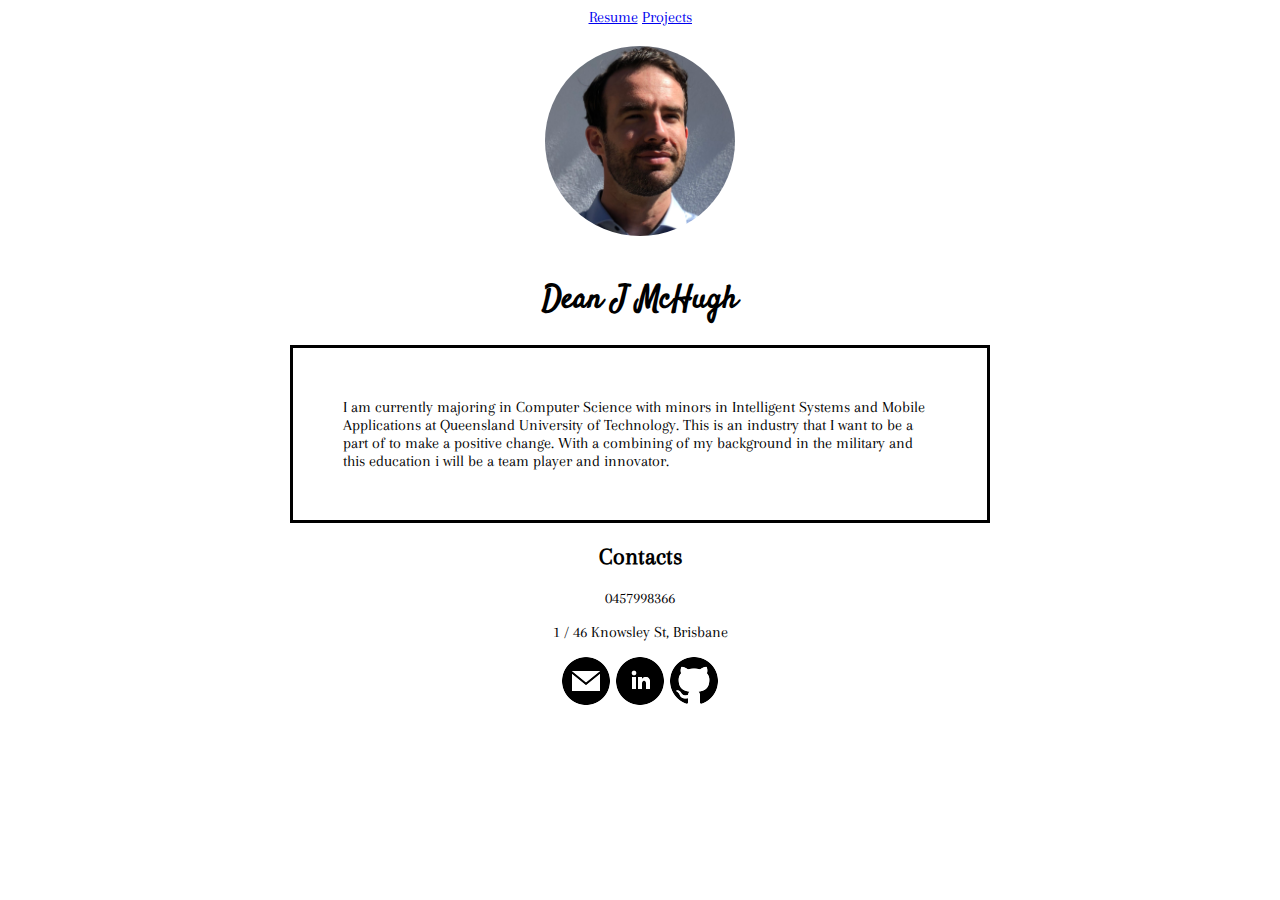
<file: site/mainPage.html>
﻿<!DOCTYPE html>
<html lang="en">
<head>
    <meta charset="utf-8" />
    <meta name="viewport" content="width=device-width" , inital-scale="1.0" />
    <title>Dean McHugh | Resume</title>
    <link href="css/styles.css" rel="stylesheet" />
</head>
<body>
    <script src="js/main.js"></script>
    <header>
        <a href="workEx.html">Resume</a>
        <a href="personalProj.html">Projects</a>
        <img id="head-shot" src="images/headShot.jpg" alt="head shot" />
        <link href="https://fonts.googleapis.com/css?family=Arapey|Satisfy" rel="stylesheet">
        <h1>Dean J McHugh</h1>
    </header>
    <main>
        <div class="content-wrap">
            <p id="intro">
                I am currently majoring in Computer Science
                with minors in Intelligent Systems and Mobile Applications
                at Queensland University of Technology.
                This is an industry that I want to be a part of to make a
                positive change. With a combining of my background in the
                military and this education i will be a team player and innovator.
            </p>
        </div>
    </main>
    <footer>
        <h2>Contacts</h2>
        <p>0457998366</p>
        <p>1 / 46 Knowsley St, Brisbane</p>
        <a href="mailto:dean.mchugh1988@gmail.com">
            <img src="images/email.png" alt="email address" />
        </a>
        <a href="https://www.linkedin.com/in/dean-mchugh-21a983113">
            <img src="images/linkedin.png" alt="linked in account" />
        </a>
        <a href="https://github.com/deanmchugh">
            <img src="images/github.png" alt="github account" />
        </a>
    </footer>
</body>
</html>
</file>
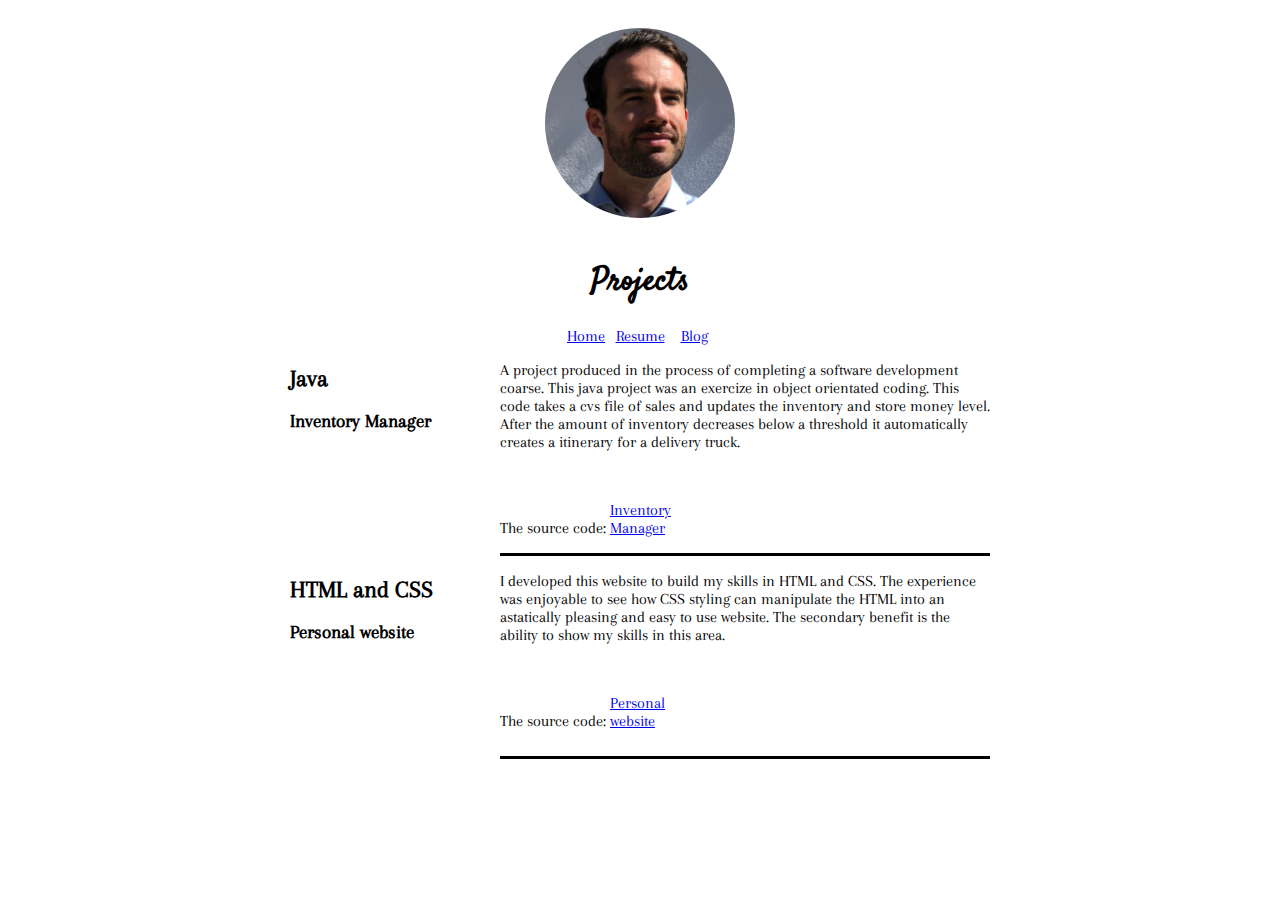
<file: site/personalProj.html>
﻿<!DOCTYPE html>
<html lang="en">
<head>
    <meta charset="utf-8" />
    <meta name="viewport" content="width=device-width" , inital-scale="1.0" />
    <title>Dean McHugh | Resume</title>
    <link href="css/styles.css" rel="stylesheet" />
</head>
<body>
    <header>
        <img id="head-shot" src="images/headShot.jpg" alt="head shot" width="500" height="700" />
        <link href="https://fonts.googleapis.com/css?family=Arapey|Satisfy" rel="stylesheet">
        <h1>Projects</h1>
        <a href="index.html">Home</a>
        <a href="workEx.html">Resume</a>
        <a href="blog.html">Blog</a>
    </header>
    <main>
        <div class="content-wrap">
            <div class="col-narrow">
                <h2>Java</h2>
                <h3>Inventory Manager</h3>
            </div>
            <div class="col-wide">
                <p class="cap-red">A project produced in the process of completing a software development
                coarse. This java project was an exercize in object orientated coding.
                This code takes a cvs file of sales and updates the inventory and store
                money level. After the amount of inventory decreases below a threshold
                it automatically creates a itinerary for a delivery truck.</p>
                <br/><p>The source code: <a href="https://github.com/deanmchugh/inventoryManager" target="blank">Inventory Manager</a></p>
            </div>
            <div class="col-narrow">
                <h2>HTML and CSS</h2>
                <h3>Personal website</h3>
            </div>
            <div class="col-wide">
                <p class="cap-red">I developed this website to build my skills in HTML and CSS.
                The experience was enjoyable to see how CSS styling can manipulate
                the HTML into an astatically pleasing and easy to use website. The secondary 
                benefit is the ability to show my skills in this area.</p>
                <br/><p>The source code: <a href="https://github.com/deanmchugh/JSsite" target="blank">Personal website</a></p>
            </div>
        </div>
    </main>
    <footer>
    </footer>
</body>
</html>
</file>
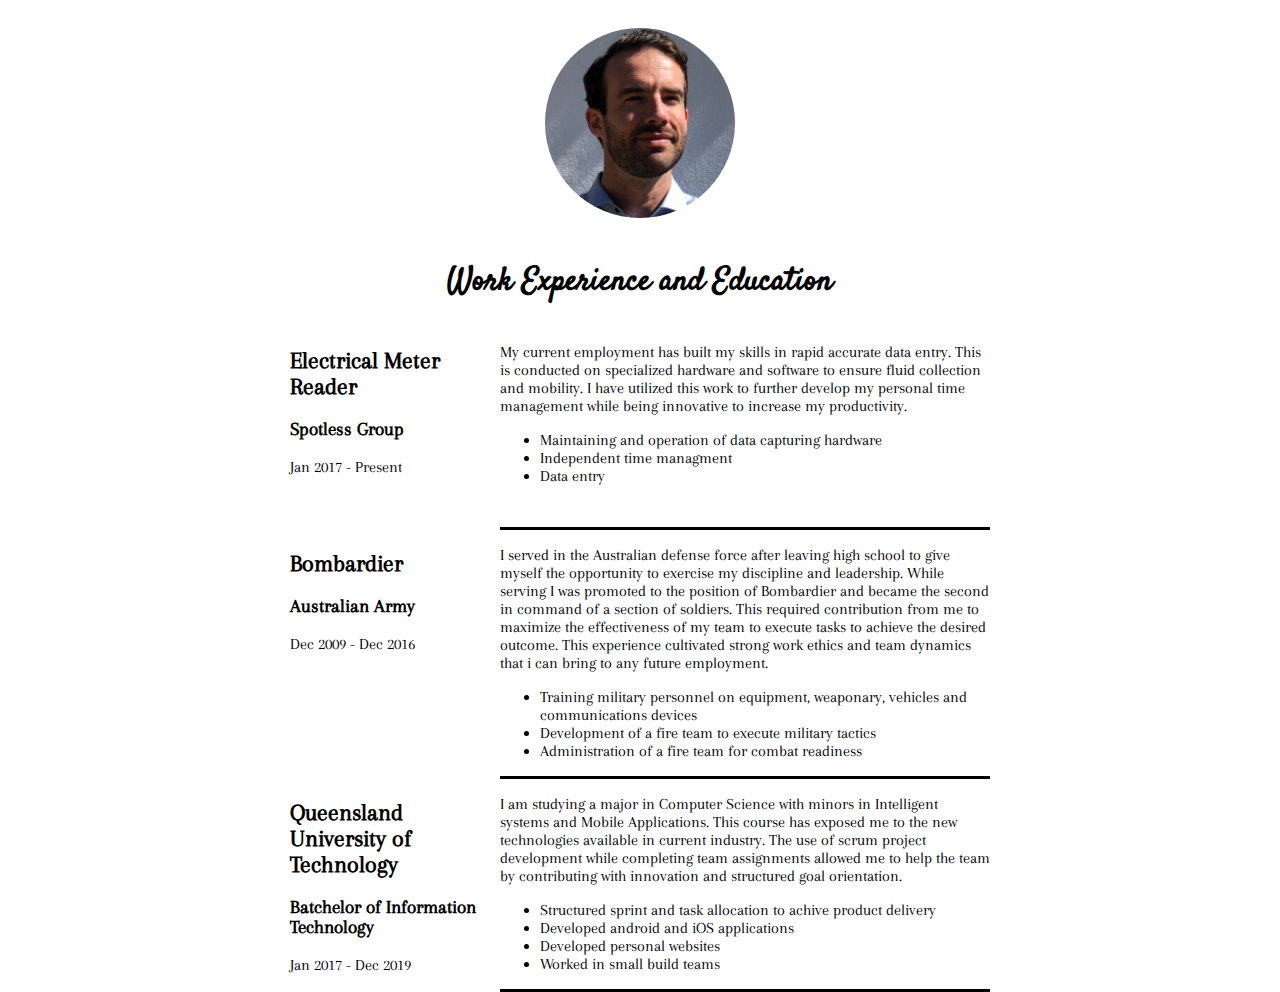
<file: site/workEx.html>
﻿<!DOCTYPE html>
<html lang="en">
<head>
    <meta charset="utf-8" />
    <meta name="viewport" content="width=device-width" , inital-scale="1.0" />
    <title>Dean McHugh | Resume</title>
    <link href="css/styles.css" rel="stylesheet" />
</head>
<body>
    <header>
        <img id="head-shot" src="images/headShot.jpg" alt="head shot" width="500" height="700" />
        <link href="https://fonts.googleapis.com/css?family=Arapey|Satisfy" rel="stylesheet">
        <h1>Work Experience and Education</h1>
    </header>
    <main>
        <div class="content-wrap">
            <div class="col-narrow">
                <h2>Electrical Meter Reader</h2>
                <h3>Spotless Group</h3>
                <p>Jan 2017 - Present</p>
            </div>
            <div class="col-wide">
                <p>
                    My current employment has built my skills in rapid accurate data entry.
                    This is conducted on specialized hardware and software to ensure fluid
                    collection and mobility.
                    I have utilized this work to further develop my personal time management
                    while being innovative to increase my productivity.
                </p>
                <ul>
                    <li>Maintaining and operation of data capturing hardware</li>
                    <li>Independent time managment</li>
                    <li>Data entry</li>
                </ul>
            </div>
            <div class="col-narrow">
                <h2>Bombardier</h2>
                <h3>Australian Army</h3>
                <p>Dec 2009 - Dec 2016</p>
            </div>
            <div class="col-wide">
                <p>
                    I served in the Australian defense force after leaving high school to
                    give myself the opportunity to exercise my discipline and leadership.
                    While serving I was promoted to the position of Bombardier and became the
                    second in command of a section of soldiers. This required contribution
                    from me to maximize the effectiveness of my team to execute tasks to
                    achieve the desired outcome.
                    This experience cultivated strong work ethics and team dynamics that i can
                    bring to any future employment.
                </p>
                <ul>
                    <li>Training military personnel on equipment, weaponary, vehicles and communications devices</li>
                    <li>Development of a fire team to execute military tactics</li>
                    <li>Administration of a fire team for combat readiness</li>
                </ul>
            </div>
        </div>
        <div class="content-wrap">
            <div class="col-narrow">
                <h2>Queensland University of Technology</h2>
                <h3>Batchelor of Information Technology</h3>
                <p>Jan 2017 - Dec 2019</p>
            </div>
            <div class="col-wide">
                <p>
                    I am studying a major in Computer Science with minors in Intelligent systems and
                    Mobile Applications. This course has exposed me to the new technologies available
                    in current industry.
                    The use of scrum project development while completing team assignments allowed me
                    to help the team by contributing with innovation and structured goal orientation.
                </p>
                <ul>
                    <li>Structured sprint and task allocation to achive product delivery</li>
                    <li>Developed android and iOS applications</li>
                    <li>Developed personal websites</li>
                    <li>Worked in small build teams</li>
                </ul>
            </div>
        </div>
    </main>
</body>
</html>
</file>
<file: site/css/styles.css>
﻿/*Colour Palette

*/

/*Gllobal styles*/
html {
    box-sizing: border-box;
}
h1 {
    font-family: 'Satisfy', cursive;
    text-align: center;
}
a {
    width: 50px;
    margin: 0 auto;
    display: inline-block;
}
.content-wrap {
    max-width: 700px;
    margin: 0 auto;
}
.col-narrow {
    width: 30%;
    float: left;
    min-height: 200px;
}
.col-wide {
    width: 70%;
    float: left;
    min-height: 200px;
    border-bottom: solid; 
}

/*Body*/
body {
    font-family: 'Arapey', serif;
}
#intro{
    border: solid;
    padding: 50px;
}

/*Header and Footer*/
header, footer {
    text-align: center;
}
#head-shot {
    width: 15%;
    height: auto;
    display: block;
    margin-left: auto;
    margin-right: auto;
    border-radius: 80%;
    padding: 20px;
}
</file>
